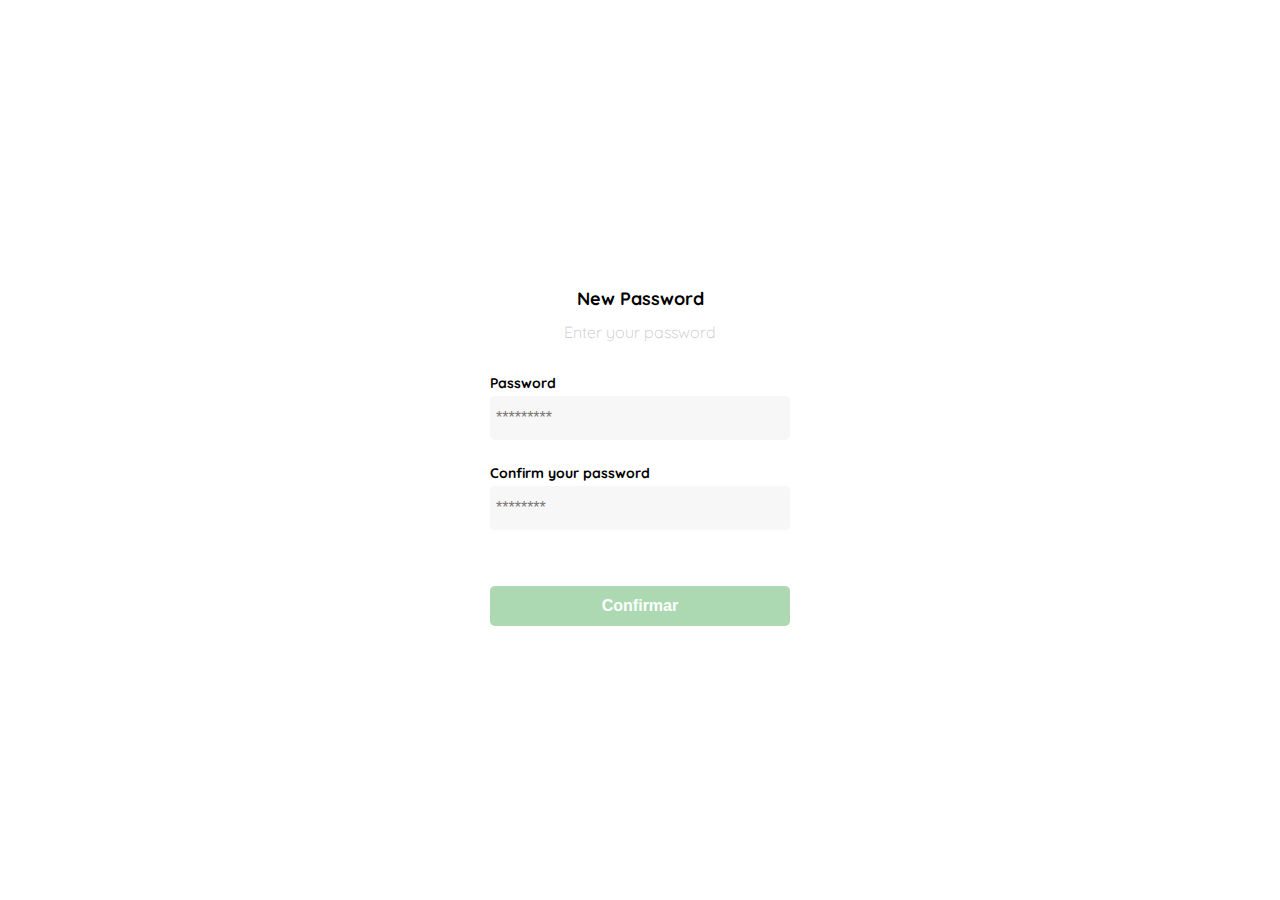
<file: html/index.html>
<!DOCTYPE html>
<html lang="en">
<head>
    <meta charset="UTF-8">
    <meta http-equiv="X-UA-Compatible" content="IE=edge">
    <meta name="viewport" content="width=device-width, initial-scale=1.0">
    <link rel="preconnect" href="https://fonts.googleapis.com">
    <link rel="preconnect" href="https://fonts.gstatic.com" crossorigin>
    <link href="https://fonts.googleapis.com/css2?family=Quicksand:wght@300;500;700&display=swap" rel="stylesheet">
    <link rel="stylesheet" href="/css/index.css">
    <title>Document</title>
</head>
<body>
    <div class="login">
        <div class="form-container">
            <img src="/assets/logos/logo_yard_sale.svg" alt="logo" class="logo">
            <h1 class="tittle">New Password</h1>
            <p class="subtitle">Enter your password</p>

            <form action="/" class="form">
                <label for="password" class="label label-password">Password</label>
                <input type="password" id="password" placeholder="*********" class="input input-password">

                <label for="new-password" class="label label-new-password">Confirm your password</label>
                <input type="new-password" id="new-password" placeholder="********" class="input input-new-password">

                <input type="submit" value="Confirmar" class="btn-primary btn-login">
            </form>
        </div>
    </div>
</body>
</html>
</file>
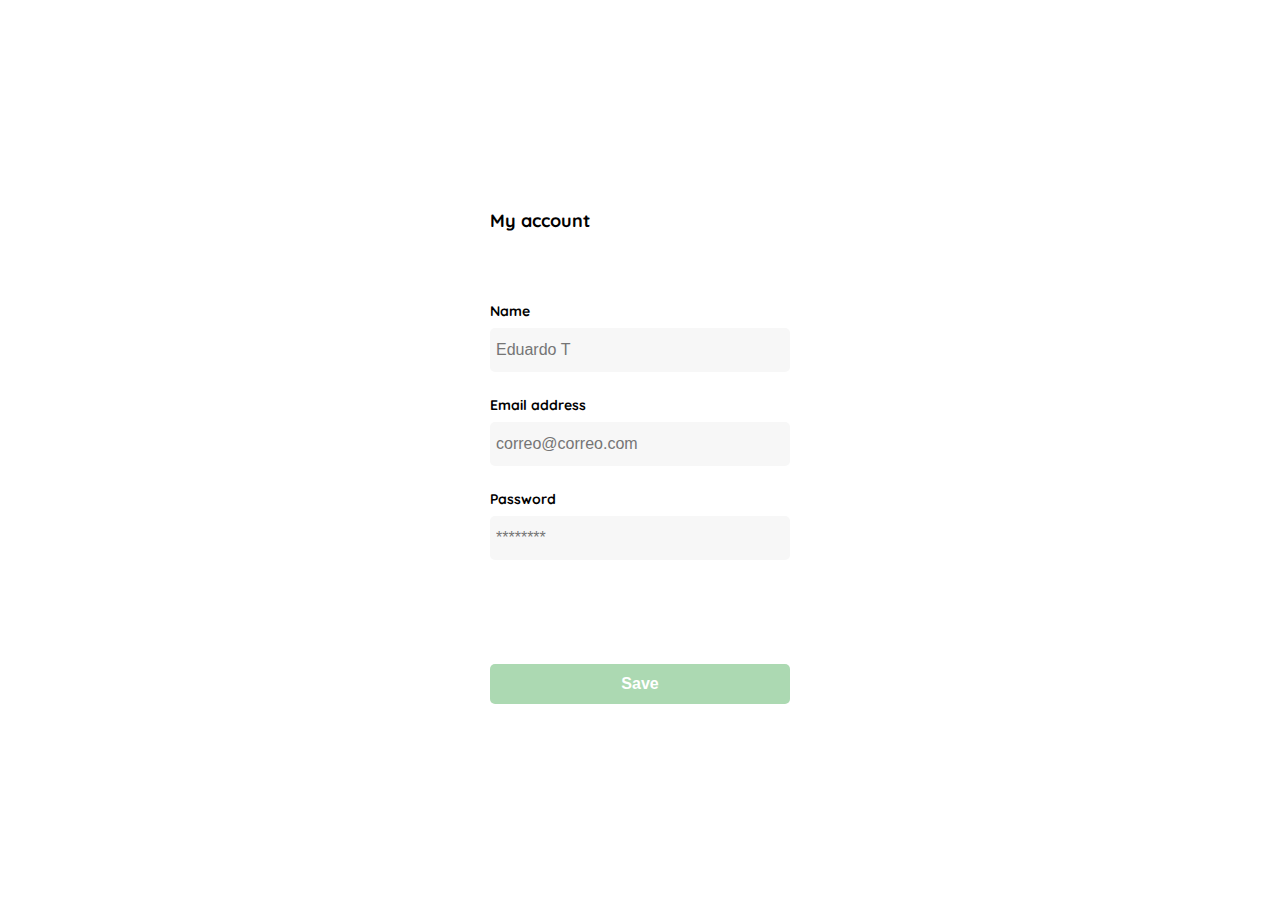
<file: account/index-account.html>
<!DOCTYPE html>
<html lang="en">
<head>
    <meta charset="UTF-8">
    <meta http-equiv="X-UA-Compatible" content="IE=edge">
    <meta name="viewport" content="width=device-width, initial-scale=1.0">
    <link rel="preconnect" href="https://fonts.googleapis.com">
    <link rel="preconnect" href="https://fonts.gstatic.com" crossorigin>
    <link href="https://fonts.googleapis.com/css2?family=Quicksand:wght@300;500;700&display=swap" rel="stylesheet">
    <link rel="stylesheet" href="../account/index-account.css">
    <title>Document</title>
</head>
<body>
    <div class="login">
        <div class="form-container">
            <h1 class="tittle tittle-account">My account</h1>
            <form action="/" class="form">
                <label for="name" class="label label-name">Name</label>
                <input type="text" id="name" placeholder="Eduardo T" class="input input-name">

                <label for="email-address" class="label label-email-address">Email address</label>
                <input type="email-address" id="email-address" placeholder="correo@correo.com" class="input input-email-address">
                
                <label for="pssword" class="label label-password-account">Password</label>
                <input type="password" id="password" placeholder="********" class="input input-password-account">

                <input type="submit" value="Save" class="btn-primary btn-login">
            </form>
        </div>
    </div>
</body>
</html>
</file>
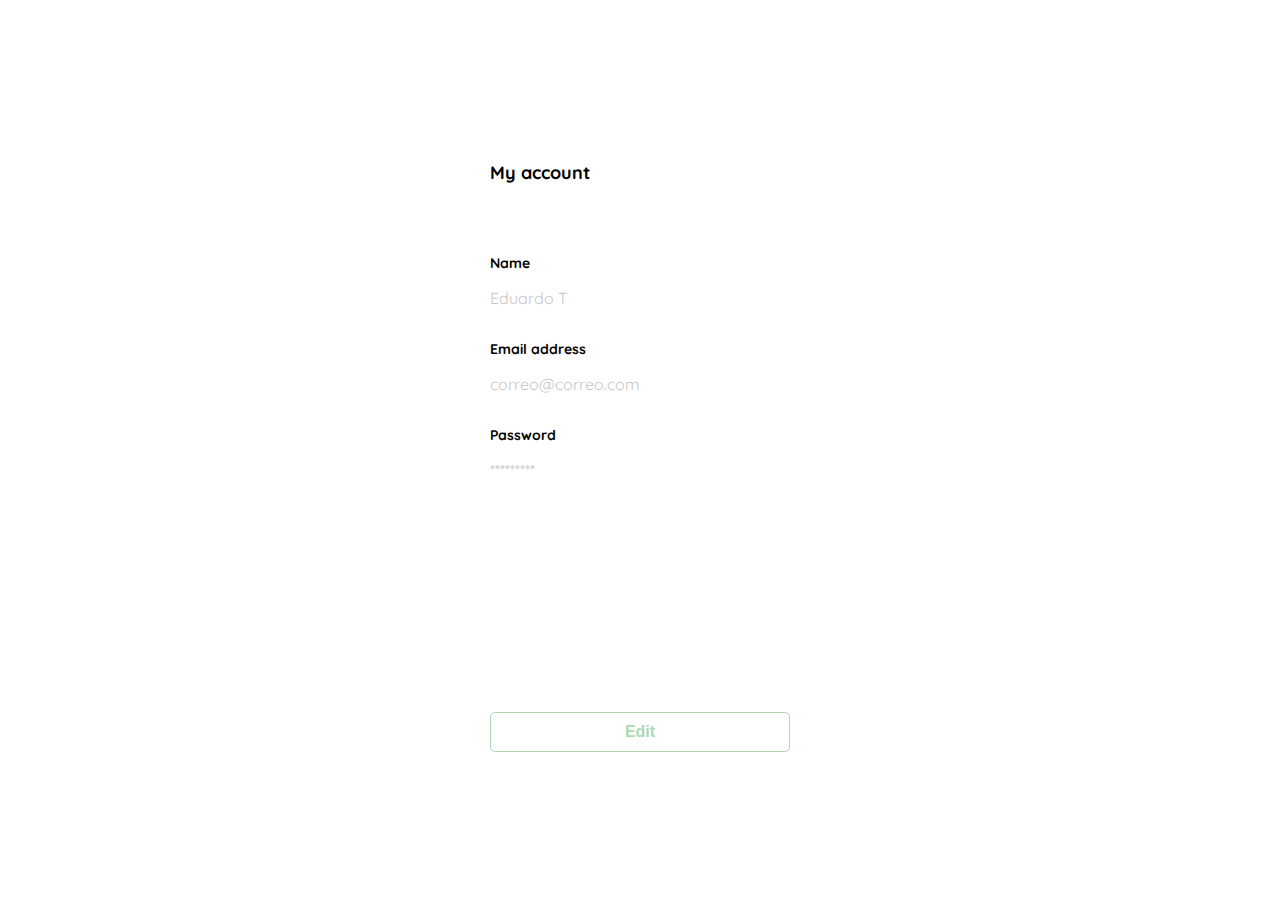
<file: edit/index-edit.html>
<!DOCTYPE html>
<html lang="en">
<head>
    <meta charset="UTF-8">
    <meta http-equiv="X-UA-Compatible" content="IE=edge">
    <meta name="viewport" content="width=device-width, initial-scale=1.0">
    <link rel="preconnect" href="https://fonts.googleapis.com">
    <link rel="preconnect" href="https://fonts.gstatic.com" crossorigin>
    <link href="https://fonts.googleapis.com/css2?family=Quicksand:wght@300;500;700&display=swap" rel="stylesheet">
    <link rel="stylesheet" href="../edit/index-edit.css">
    <title>Document</title>
</head>
<body>
    <div class="login">
        <div class="form-container">
            <h1 class="tittle tittle-account">My account</h1>
            <form action="/" class="form">
                <label for="name" class="label label-name">Name</label>
                <p class="value">Eduardo T</p>

                <label for="email-address" class="label label-email-address">Email address</label>
                <p class="value">correo@correo.com</p>
                
                <label for="pssword" class="label label-password-account">Password</label>
                <p class="value">*********</p>

                <input type="submit" value="Edit" class="secondary-btn btn-login">
            </form>
        </div>
    </div>
</body>
</html>
</file>
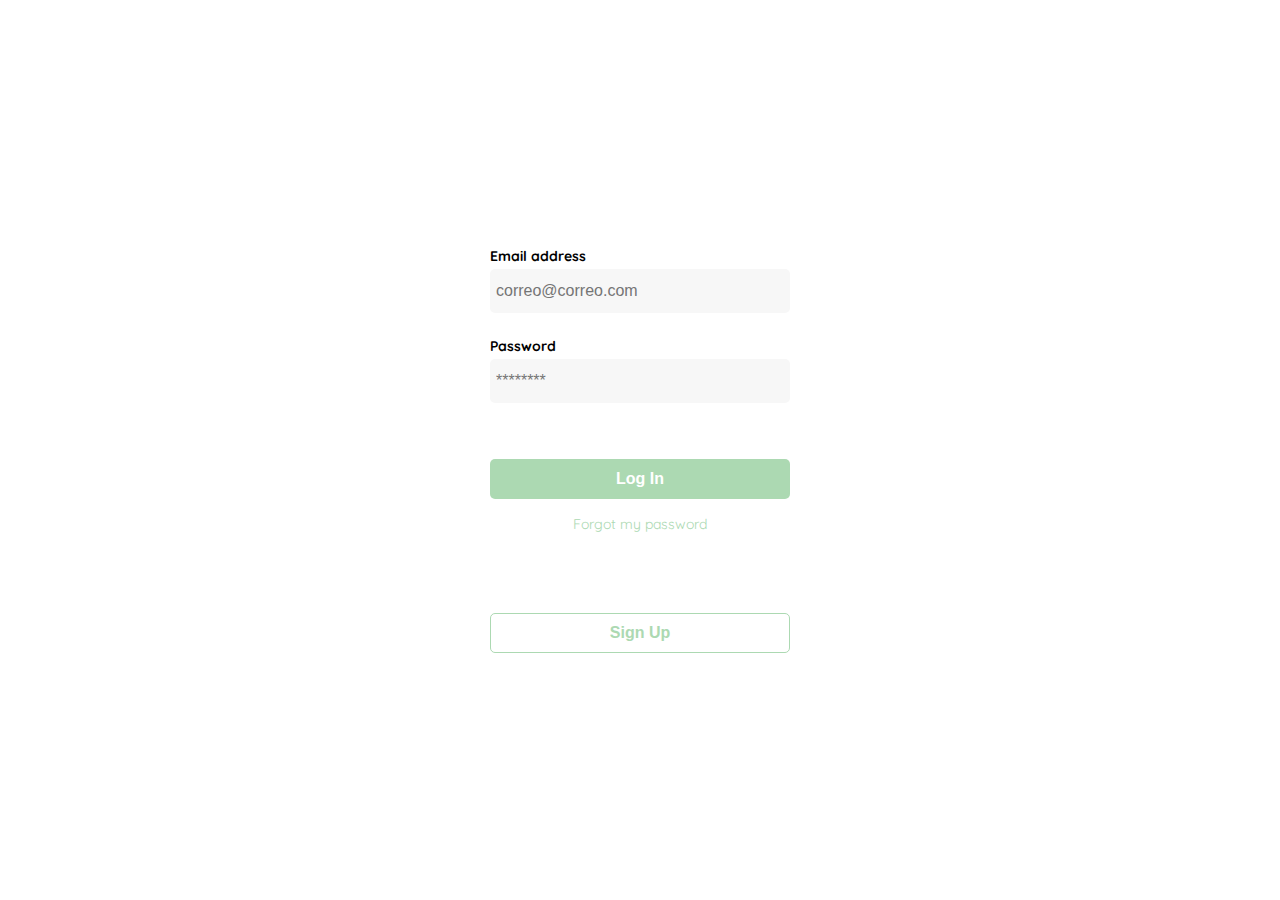
<file: login/index-login.html>
<!DOCTYPE html>
<html lang="en">
<head>
    <meta charset="UTF-8">
    <meta http-equiv="X-UA-Compatible" content="IE=edge">
    <meta name="viewport" content="width=device-width, initial-scale=1.0">
    <link rel="preconnect" href="https://fonts.googleapis.com">
    <link rel="preconnect" href="https://fonts.gstatic.com" crossorigin>
    <link href="https://fonts.googleapis.com/css2?family=Quicksand:wght@300;500;700&display=swap" rel="stylesheet">
    <link rel="stylesheet" href="../login/index-login.css">
    <title>Document</title>
</head>
<body>
    <div class="login">
        <div class="form-container">
            <img src="../assets/logos/logo_yard_sale.svg" alt="logo" class="logo">

            <form action="/" class="form">
                <label for="password" class="label label-email">Email address</label>
                <input type="email" id="email" placeholder="correo@correo.com" class="input input-password">

                <label for="new-password" class="label label-password">Password</label>
                <input type="new-password" id="new-password" placeholder="********" class="input input-new-password">

                <input type="submit" value="Log In" class="btn-primary btn-login">
                    <a href="/">Forgot my password</a>
            </form>
            <button class="secondary-btn signup-btn">Sign Up</button>
        </div>
    </div>
</body>
</html>
</file>
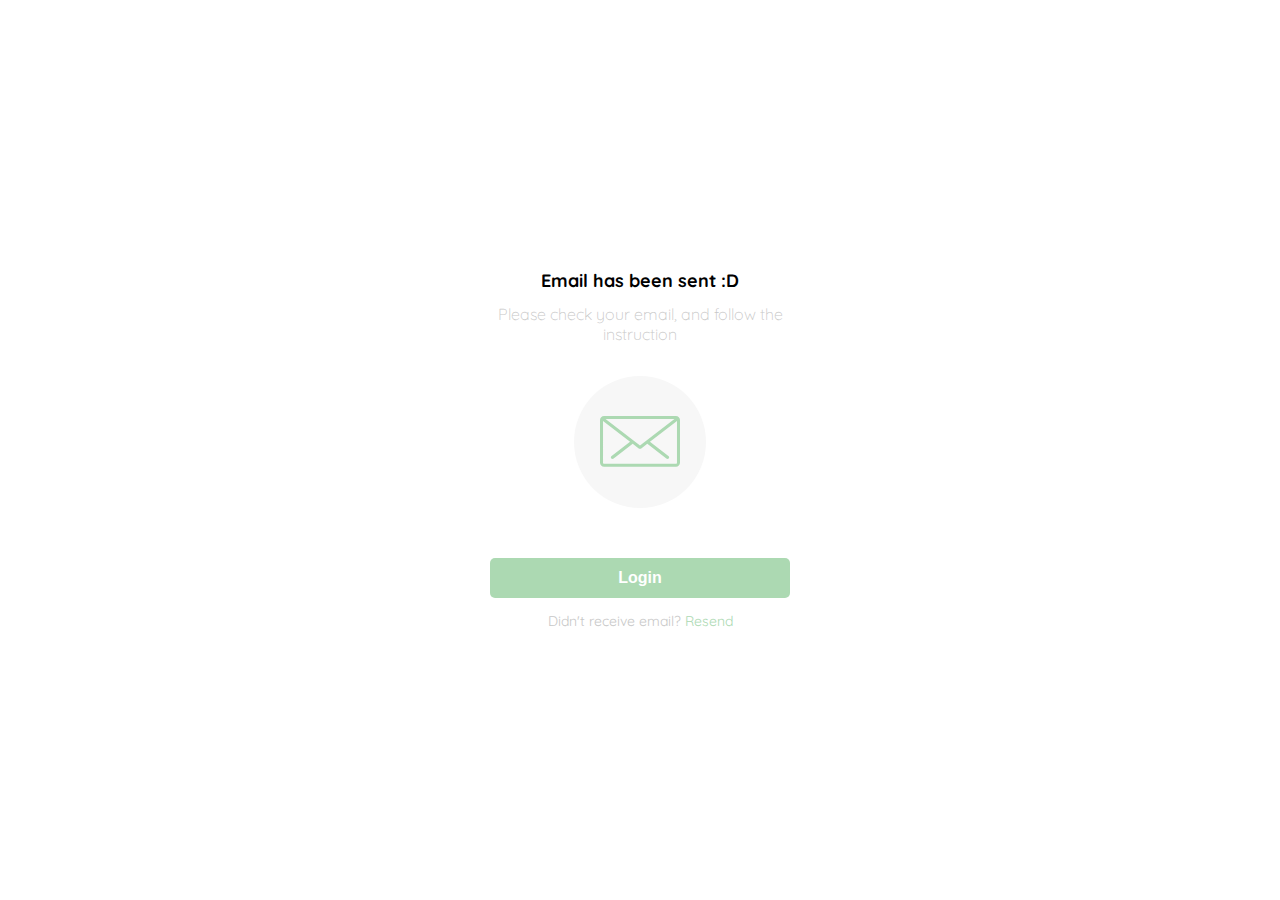
<file: Send-Email/index-email.html>
<!DOCTYPE html>
<html lang="en">
<head>
    <meta charset="UTF-8">
    <meta http-equiv="X-UA-Compatible" content="IE=edge">
    <meta name="viewport" content="width=device-width, initial-scale=1.0">
    <link rel="preconnect" href="https://fonts.googleapis.com">
    <link rel="preconnect" href="https://fonts.gstatic.com" crossorigin>
    <link href="https://fonts.googleapis.com/css2?family=Quicksand:wght@300;500;700&display=swap" rel="stylesheet">
    <link rel="stylesheet" href="../Send-Email/index-email.css">
    <title>Document</title>
</head>
<body>
    <div class="login">
        <div class="form-container">
            <img src="../assets/logos/logo_yard_sale.svg" alt="logo" class="logo">
            <h1 class="tittle">Email has been sent :D</h1>
            <p class="subtitle">Please check your email, and follow the instruction</p>

            <div class="email-image">
                <img src="../assets/icons/email.svg" alt="email">
            </div>
            <button class="btn-primary">
                Login
            </button>

            <p class="resend">
                <span>Didn't receive email?</span>
                <a href="/">Resend</a>
            </p>
        </div>
    </div>
</body>
</html>
</file>
<file: css/index.css>
:root {
  /* colores */
  --very-light-pink: #c7c7c7;
  --text-input-field: #f7f7f7;
  --hospital-green: #acd9b2;
  --black: #000000;
  --white: #ffffff;
  /* tamaño fuente */
  --sm: 14px;
  --md: 16px;
  --lg: 18px;
}
body {
  font-family: "Quicksand", sans-serif;
  margin: 0;
}
.login {
  width: 100%;
  height: 100vh;
  display: grid;
  place-items: center;
}
.form-container {
  display: grid;
  grid-template-rows: auto 1fr auto;
  width: 300px;
}
.logo {
  width: 150px;
  margin-bottom: 48px;
  justify-self: center;
  display: none;
}
.tittle {
  font-size: var(--lg);
  margin-bottom: 12px;
  text-align: center;
}
.subtitle {
  color: var(--very-light-pink);
  font-size: var(--md);
  font-weight: 300;
  margin-top: 0;
  margin-bottom: 32px;
  text-align: center;
}
.label {
  font-size: var(--sm);
  font-weight: bold;
  margin-bottom: 4px;
}
.input {
  background-color: var(--text-input-field);
  border: none;
  border-radius: 5px;
  height: 32px;
  font-size: var(--md);
  padding: 6px;
  margin-bottom: 24px;
}
.form {
  display: flex;
  flex-direction: column;
}
.btn-primary {
  background-color: var(--hospital-green);
  border-radius: 5px;
  border: none;
  color: var(--white);
  width: 100%;
  cursor: pointer;
  font-size: var(--md);
  font-weight: bold;
  height: 40px;
  margin-top: 32px;
}
@media (max-width: 640px) {
  .logo {
    display: block;
  }
}
</file>
<file: account/index-account.css>
:root {
  /* colores */
  --very-light-pink: #c7c7c7;
  --text-input-field: #f7f7f7;
  --hospital-green: #acd9b2;
  --black: #000000;
  --white: #ffffff;
  /* tamaño fuente */
  --sm: 14px;
  --md: 16px;
  --lg: 18px;
}
body {
  font-family: "Quicksand", sans-serif;
  margin: 0;
}
.login {
  width: 100%;
  height: 100vh;
  display: grid;
  place-items: center;
}
.form-container {
  display: grid;
  grid-template-rows: auto 1fr auto;
  width: 300px;
}
.logo {
  width: 150px;
  margin-bottom: 48px;
  justify-self: center;
  display: none;
}
.tittle {
  font-size: var(--lg);
  margin-bottom: 12px;
  text-align: center;
}
.label {
  font-size: var(--sm);
  font-weight: bold;
  margin-bottom: 8px;
}
.input {
  background-color: var(--text-input-field);
  border: none;
  border-radius: 5px;
  height: 32px;
  font-size: var(--md);
  padding: 6px;
  margin-bottom: 24px;
}
.form {
  display: flex;
  flex-direction: column;
}
.btn-primary {
  background-color: var(--hospital-green);
  border-radius: 5px;
  border: none;
  color: var(--white);
  width: 100%;
  cursor: pointer;
  font-size: var(--md);
  font-weight: bold;
  height: 40px;
  margin-top: 200px;
}
@media (min-width: 640px) {
  .logo {
    display: block;
  }
  .btn-primary {
    margin-top: 80px;
  }
}
.tittle-account {
  text-align: left;
  margin-bottom: 70px;
}
</file>
<file: edit/index-edit.css>
:root {
  /* colores */
  --very-light-pink: #c7c7c7;
  --text-input-field: #f7f7f7;
  --hospital-green: #acd9b2;
  --black: #000000;
  --white: #ffffff;
  /* tamaño fuente */
  --sm: 14px;
  --md: 16px;
  --lg: 18px;
}
body {
  font-family: "Quicksand", sans-serif;
  margin: 0;
}
.login {
  width: 100%;
  height: 100vh;
  display: grid;
  place-items: center;
}
.form-container {
  display: grid;
  grid-template-rows: auto 1fr auto;
  width: 300px;
}
.logo {
  width: 150px;
  margin-bottom: 48px;
  justify-self: center;
  display: none;
}
.tittle {
  font-size: var(--lg);
  margin-bottom: 12px;
  text-align: center;
}
.label {
  font-size: var(--sm);
  font-weight: bold;
  margin-bottom: 8px;
}
.form {
  display: flex;
  flex-direction: column;
}
.secondary-btn {
  background-color: var(--white);
  border-radius: 5px;
  border: 1px solid var(--hospital-green);
  color: var(--hospital-green);
  width: 100%;
  cursor: pointer;
  font-size: var(--md);
  font-weight: bold;
  height: 40px;
  margin-top: 200px;
}
@media (min-width: 640px) {
  .logo {
    display: block;
  }
  .btn-primary {
    margin-top: 80px;
  }
}
.tittle-account {
  text-align: left;
  margin-bottom: 70px;
}
.value {
  color: var(--very-light-pink);
  font-size: var(--md);
  margin: 8px 0 32px 0;
}
</file>
<file: login/index-login.css>
:root {
  /* colores */
  --very-light-pink: #c7c7c7;
  --text-input-field: #f7f7f7;
  --hospital-green: #acd9b2;
  --black: #000000;
  --white: #ffffff;
  /* tamaño fuente */
  --sm: 14px;
  --md: 16px;
  --lg: 18px;
}
body {
  font-family: "Quicksand", sans-serif;
  margin: 0;
}
.login {
  width: 100%;
  height: 100vh;
  display: grid;
  place-items: center;
}
.form-container {
  display: grid;
  grid-template-rows: auto 1fr auto;
  width: 300px;
}
.logo {
  width: 150px;
  margin-bottom: 48px;
  justify-self: center;
  display: none;
}
.label {
  font-size: var(--sm);
  font-weight: bold;
  margin-bottom: 4px;
}
.input {
  background-color: var(--text-input-field);
  border: none;
  border-radius: 5px;
  height: 32px;
  font-size: var(--md);
  padding: 6px;
  margin-bottom: 24px;
}
.form {
  display: flex;
  flex-direction: column;
}
.form a {
  color: var(--hospital-green);
  font-size: var(--sm);
  text-align: center;
  text-decoration: none;
  /* margin-bottom: 60px; */
  margin-top: 16px;0
}
.btn-primary {
  background-color: var(--hospital-green);
  border-radius: 5px;
  border: none;
  color: var(--white);
  width: 100%;
  cursor: pointer;
  font-size: var(--md);
  font-weight: bold;
  height: 40px;
  margin-top: 32px;
}
@media (max-width: 640px) {
  .logo {
    display: block;
  }
  /* .secondary-btn{
    margin-top: 90px;
  } */
}
.resend a {
  color: var(--hospital-green);
  text-decoration: none;
}
.secondary-btn {
    background-color: var(--white);
    border-radius: 5px;
    border: 1px solid var(--hospital-green);
    color: var(--hospital-green);
    width: 100%;
    cursor: pointer;
    font-size: var(--md);
    font-weight: bold;
    height: 40px;
    margin-top: 80px;
}
</file>
<file: Send-Email/index-email.css>
:root {
  /* colores */
  --very-light-pink: #c7c7c7;
  --text-input-field: #f7f7f7;
  --hospital-green: #acd9b2;
  --black: #000000;
  --white: #ffffff;
  /* tamaño fuente */
  --sm: 14px;
  --md: 16px;
  --lg: 18px;
}
body {
  font-family: "Quicksand", sans-serif;
  margin: 0;
}
.login {
  width: 100%;
  height: 100vh;
  display: grid;
  place-items: center;
}
.form-container {
  display: grid;
  grid-template-rows: auto 1fr auto;
  width: 300px;
  justify-items: center;
}
.logo {
  width: 150px;
  margin-bottom: 48px;
  justify-self: center;
  display: none;
}
.tittle {
  font-size: var(--lg);
  margin-bottom: 12px;
  text-align: center;
}
.subtitle {
  color: var(--very-light-pink);
  font-size: var(--md);
  font-weight: 300;
  margin-top: 0;
  margin-bottom: 32px;
  text-align: center;
}
.form {
  display: flex;
  flex-direction: column;
}
.btn-primary {
  background-color: var(--hospital-green);
  border-radius: 5px;
  border: none;
  color: var(--white);
  width: 100%;
  cursor: pointer;
  font-size: var(--md);
  font-weight: bold;
  height: 40px;
  margin-top: 32px;
}
@media (max-width: 640px) {
  .logo {
    display: block;
  }
}
.email-image {
  width: 132px;
  height: 132px;
  border-radius: 50%;
  background-color: var(--text-input-field);
  display: flex;
  justify-content: center;
  align-items: center;
  margin-bottom: 18px;
}
.email-image img {
  width: 80px;
}
.resend {
  font-size: var(--sm);
}
.resend span {
  color: var(--very-light-pink);
}
.resend a {
  color: var(--hospital-green);
  text-decoration: none;
}
</file>
